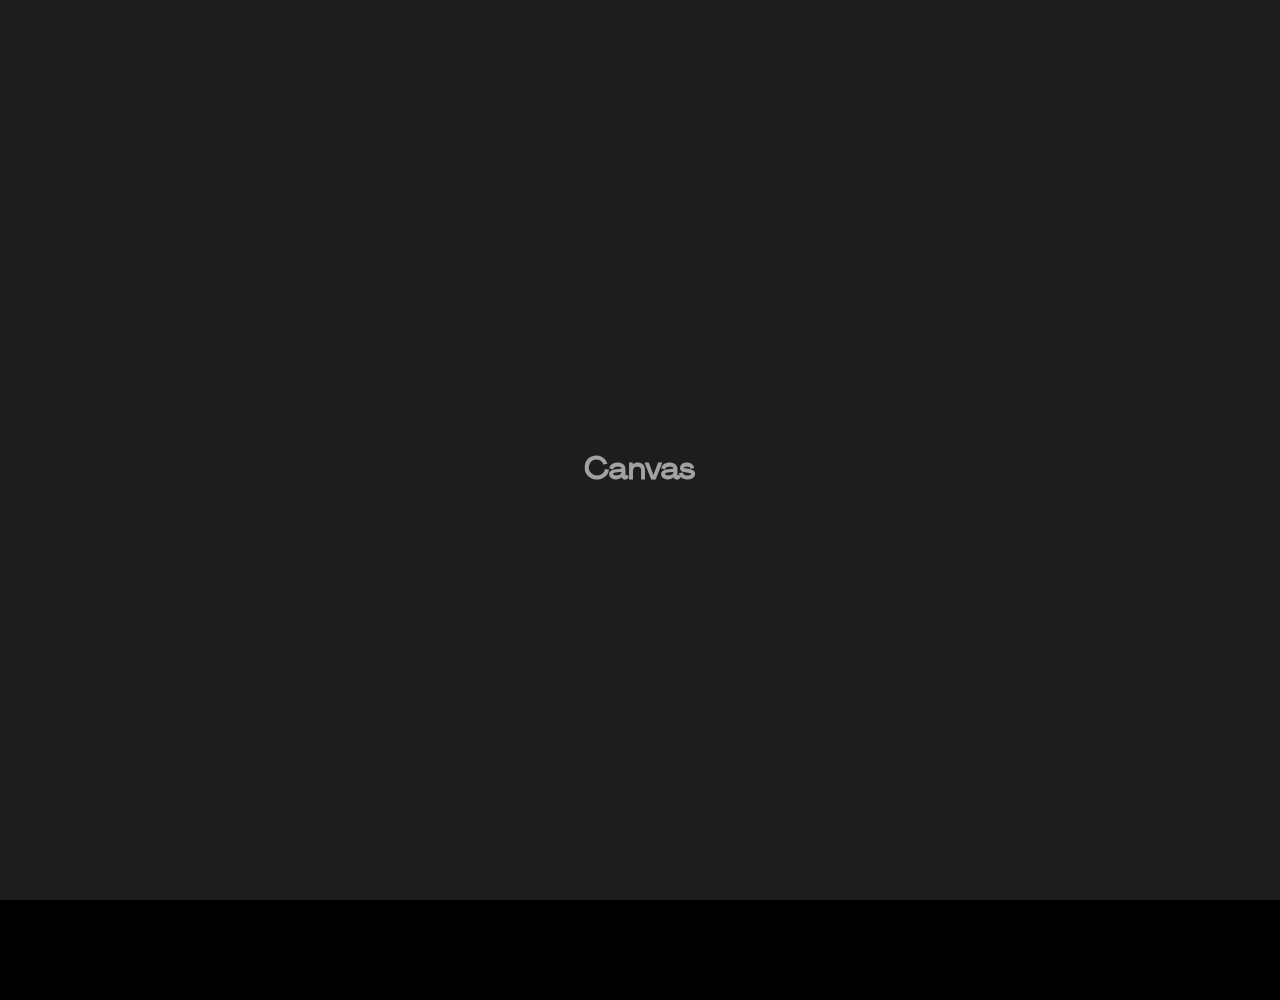
<file: index.html>
<!DOCTYPE html>
<html lang="en">

<head> 
    <meta charset="UTF-8">
    <meta http-equiv="X-UA-Compatible" content="IE=edge">
    <meta name="viewport" content="width=device-width, initial-scale=1.0, maximum-scale=1.0, user-scalable=no" />
    <meta http-equiv="X-UA-Compatible" content="IE=7">
    <meta name="description" content="Canvas Particles System">
    <meta name="keywords" content="Canvas, 2D Particles System, Html5 Canvas"> 
    <title>Canvas System</title>
    <link rel="stylesheet" href="css/style.css">
    <link rel="shortcut icon" href="images/cava_icon.ico" type="image/x-icon">
</head>

<body>
    <div class="loading">
        <h1 class="l-text">Canvas</h1>
    </div>
    
    <div class="load-back"></div>
    <canvas></canvas>
    <div class="logotainer">
        <a href="index.html" class="gsap-list">W2D</a>
    </div>
    <div class="main__top">
        <div class="content">
        <div class="parent-heading">
            <img class="opac" src="images/chev.png" alt="">
            <h1 class="gsap-list top_text quote"><span class="textAnimation">Canvas</span> Particles <br> System</h1>
        </div>
        <ol>
            <h3 class="gsap-list menu-heading">Menu</h3>
            <li class="gsap-list menu-item"><a href="rootexam.html">Root Paint Brush Effect <ion-icon
                        name="arrow-forward-circle-outline">
                    </ion-icon></a></li>
            <li class="gsap-list menu-item"><a href="push.html">Advance Canvas Particles System <ion-icon
                        name="arrow-forward-circle-outline"></ion-icon></a></li>
            <li class="gsap-list menu-item"><a href="CanvasPhysics.html">Canvas Physics<ion-icon
                        name="arrow-forward-circle-outline"></ion-icon></a></li>
             <li class="gsap-list menu-item"><a href="Neon.html">Neon Paint<ion-icon
                        name="arrow-forward-circle-outline"></ion-icon></a></li>
        </ol>
    </div>
</div>











<!-- Modals
<div class="modal__simple " id="modalf">
    <a href="#" class="close-modal"><ion-icon name="close-circle-outline"></ion-icon></a>
    <div class="modal_content">
        <h1>1. Simple Canvas Particles System</h1>
        <p>Important Notes:</p>
        <p>I gave user all the options to create this crazy effect. you'll have to give value to each and every option i've added to this canvas effect system. read about these properties that are mandatory for this effect to work properly</p>
        <ol>
            <li>What is Radius?</li>
            <p>In simple words (radius or area around mouse), In order to push particles away or create a magnet effect to (mouse area/radius) you'll have to define its radius. well lets try 500. remember 500 is good enough for this effect to work properly. </p>
            <li>What are these 2 effects?</li>
            <p>There are 2 effects. it's on user to choose between these 2 effects just try it. first one is magnet effect (all these arcs will react as magnet to mousemove or smartphone touchmove event) and second is push effect particles will react to cursor as it is infected with (corona lol) give it a try :P</p>
            <li>Paticles on screen?</li>
            <p>This is the third and last option for this effect to work. this is simply asking user how many particles to appear on canvas element for performance issues you can't give it a value of above 500.</p>
        </ol>
    </div>
</div>

<div class="modal__simple " id="modals">
    <a href="#" class="close-modal"><ion-icon name="close-circle-outline"></ion-icon></a>
    <div class="modal_content">
        <h1>2. Simple Canvas Particles System</h1>
        <p>Important Notes:</p>
        <p>I gave user all the options to create this crazy effect. you'll have to give value to each and every option i've added to this canvas effect system. read about these properties that are mandatory for this effect to work properly</p>
        <ol>
            <li>What is Radius?</li>
            <p>In simple words (radius or area around mouse), In order to push particles away or create a magnet effect to (mouse area/radius) you'll have to define its radius. well lets try 500. remember 500 is good enough for this effect to work properly. </p>
            <li>What are these 2 effects?</li>
            <p>There are 2 effects. it's on user to choose between these 2 effects just try it. first one is magnet effect (all these arcs will react as magnet to mousemove or smartphone touchmove event) and second is push effect particles will react to cursor as it is infected with (corona lol) give it a try :P</p>
            <li>Paticles on screen?</li>
            <p>This is the third and last option for this effect to work. this is simply asking user how many particles to appear on canvas element for performance issues you can't give it a value of above 500.</p>
        </ol>
    </div>
</div>

<div class="modal__simple " id="modalt">
    <a href="#" class="close-modal"><ion-icon name="close-circle-outline"></ion-icon></a>
    <div class="modal_content">
        <h1>3. Simple Canvas Particles System</h1>
        <p>Important Notes:</p>
        <p>I gave user all the options to create this crazy effect. you'll have to give value to each and every option i've added to this canvas effect system. read about these properties that are mandatory for this effect to work properly</p>
        <ol>
            <li>What is Radius?</li>
            <p>In simple words (radius or area around mouse), In order to push particles away or create a magnet effect to (mouse area/radius) you'll have to define its radius. well lets try 500. remember 500 is good enough for this effect to work properly. </p>
            <li>What are these 2 effects?</li>
            <p>There are 2 effects. it's on user to choose between these 2 effects just try it. first one is magnet effect (all these arcs will react as magnet to mousemove or smartphone touchmove event) and second is push effect particles will react to cursor as it is infected with (corona lol) give it a try :P</p>
            <li>Paticles on screen?</li>
            <p>This is the third and last option for this effect to work. this is simply asking user how many particles to appear on canvas element for performance issues you can't give it a value of above 500.</p>
        </ol>
    </div>
</div> -->




</body>

</html>
<script src="js/gsap.min.js"></script>
<!-- <script src="https://unpkg.com/ionicons@5.4.0/dist/ionicons.js"></script> -->
<script src="js/index.js"></script>
</file>
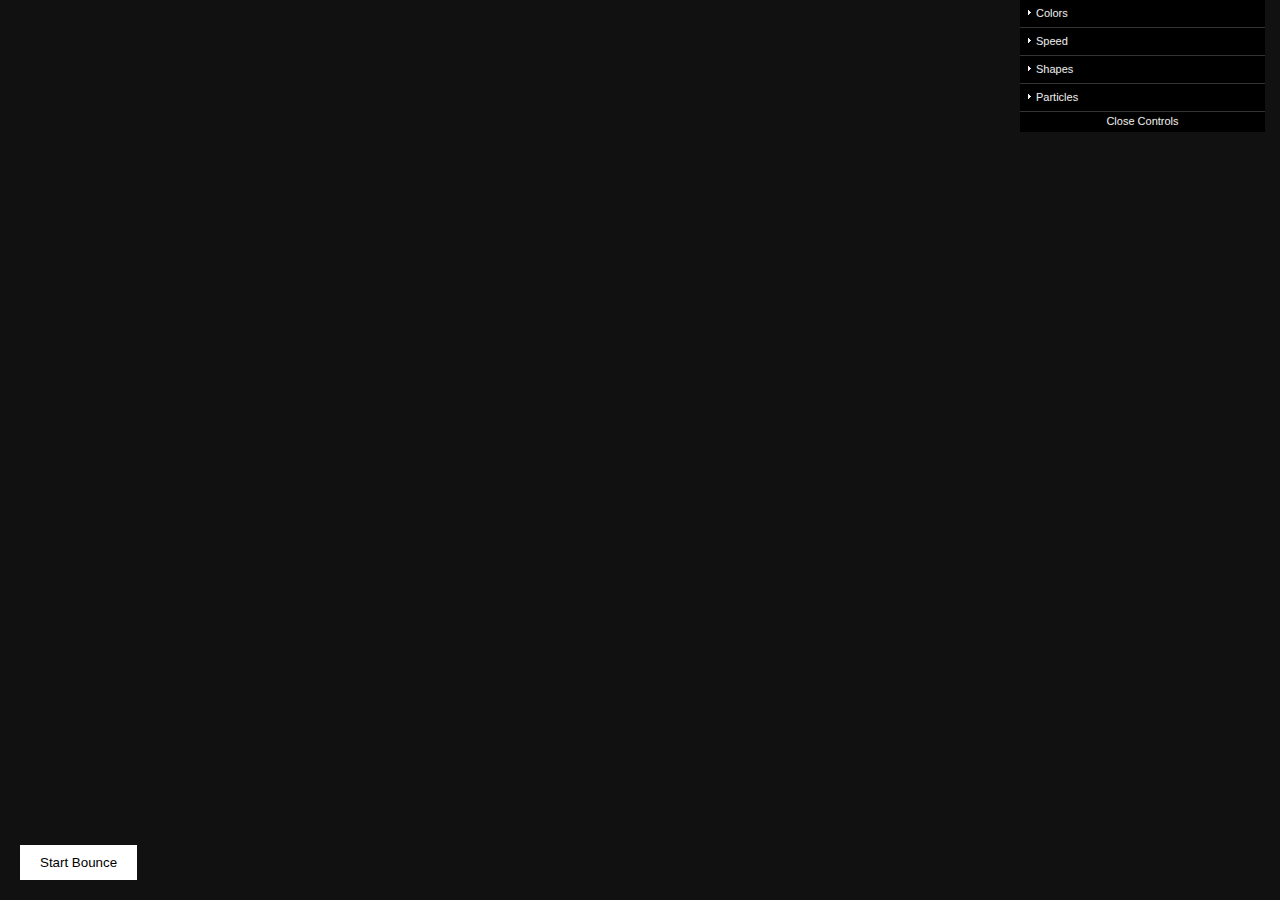
<file: CanvasPhysics.html>
<!DOCTYPE html>
<html lang="en">
<head>
    <meta charset="UTF-8">
    <meta http-equiv="X-UA-Compatible" content="IE=edge">
    <meta name="viewport" content="width=device-width, initial-scale=1.0, maximum-scale=1.0, user-scalable=no" />
    <meta http-equiv="X-UA-Compatible" content="IE=7">
    <meta name="description" content="Canvas Particles System">
    <meta name="keywords" content="Canvas, 2D Particles System, Html5 Canvas"> 
    <link rel="shortcut icon" href="images/cava_icon.ico" type="image/x-icon">    
    <title>Canvas Physics</title>
    <link rel="stylesheet" href="css/Physics.css">
</head>
<body>
    <canvas></canvas>
    <button class="btn-01">Start Bounce</button> 
</body>
</html>
<script src="js/dat.gui.min.js"></script>
<script src="js/Physics.js"></script>
</file>
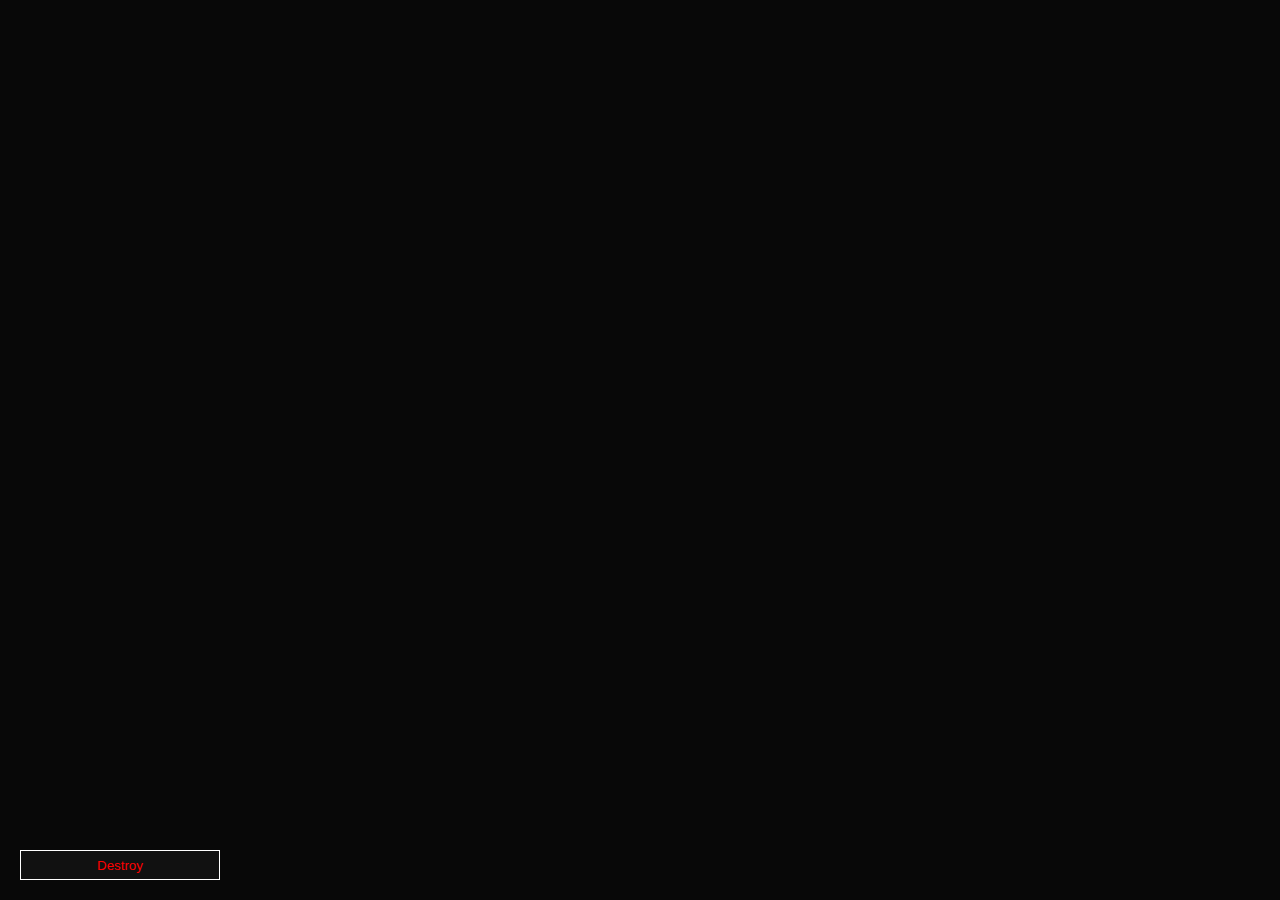
<file: neon.html>
<!DOCTYPE html>
<html lang="en">
<head>
    <meta charset="UTF-8">
    <meta http-equiv="X-UA-Compatible" content="IE=edge">
    <meta name="viewport" content="width=device-width, initial-scale=1.0">
    <title>Blober</title>
    <style>
        *{
            margin: 0;
            padding: 0;
        }
        body{
            min-height: 100vh;
            background: #111;
        }
        canvas{
            display: block;
            position: fixed;
            top: 0;
            left: 0;
            height: 100%;
            width: 100%;
            will-change: filter;
            transform: translate3d(0, 0, 0);
        }
        button{
            position: absolute;
            bottom: 20px;
            left: 20px;
            width: 200px;
            height: 30px;
            background: #111;
            color: #fff;
            border: 1px solid #fff;
            overflow: hidden;
        }
       
       
    </style>
</head>
<body>
    <canvas></canvas>
    <svg>
        <defs>
          <filter id="goo">
            <feGaussianBlur in="SourceGraphic" stdDeviation="10" result="blur" />
            <feColorMatrix in="blur" mode="matrix" values="1 0 0 0 0  0 1 0 0 0  0 0 1 0 0  0 0 0 18 -7" result="goo" />
            <feComposite in="SourceGraphic" in2="goo" operator="atop"/>
          </filter>
        </defs>
      </svg>

</body>
</html>
<script>





let mouse = {x:undefined,y:undefined},
        particlesArray = [],
        drawing = false,
        attract = false, 
        hue = 0,
        angle = 0,
        isHeart = false,
        number = 2,
        sizeEdit = 10;
    /** @type {HTMLCanvasElement} */
    const canvas = document.querySelector('canvas');
    const ctx = canvas.getContext('2d');
    canvas.width = window.innerWidth;
    canvas.height = window.innerHeight;
    const btn =  document.createElement('button')
    document.body.appendChild(btn).textContent = 'Destroy';


  
    class Particle {
        constructor(){
            this.x = mouse.x;
            this.y =  mouse.y;
            this.velocity = Math.random() * 0.08;
            this.size = window.innerWidth > 768 ? 10 : sizeEdit ? 8 : 8;    
            this.activate = 'red';
            this.colorsArray =['#F44336','#FFEBEE','#FFCDD2','#EF9A9A','#E57373','#EF5350','#E53935','#D32F2F','#C62828','#B71C1C','#FF8A80','#FF5252','#FF1744','#D50000','#FCE4EC','#F8BBD0','#F48FB1','#F06292','#EC407A','#E91E63','#D81B60','#C2185B','#AD1457','#880E4F','#FF80AB','#FF4081','#F50057','#C51162','#F3E5F5','#E1BEE7','#CE93D8','#BA68C8','#AB47BC','#9C27B0','#8E24AA','#7B1FA2','#6A1B9A','#4A148C','#EA80FC','#E040FB','#D500F9','#AA00FF','#EDE7F6','#D1C4E9','#B39DDB','#9575CD','#7E57C2','#673AB7','#5E35B1','#512DA8','#4527A0','#311B92','#B388FF','#7C4DFF','#651FFF','#6200EA','#E8EAF6','#C5CAE9','#9FA8DA','#7986CB','#5C6BC0','#3F51B5','#3949AB','#303F9F','#283593','#1A237E','#8C9EFF','#536DFE','#3D5AFE','#304FFE','#E3F2FD','#BBDEFB','#90CAF9','#64B5F6','#42A5F5','#2196F3','#1E88E5','#1976D2','#1565C0','#0D47A1','#82B1FF','#448AFF','#2979FF','#2962FF','#E1F5FE','#B3E5FC','#81D4FA','#4FC3F7','#29B6F6','#03A9F4','#039BE5','#0288D1','#0277BD','#01579B','#80D8FF','#40C4FF','#00B0FF','#0091EA','#E0F7FA','#B2EBF2','#80DEEA','#4DD0E1','#26C6DA','#00BCD4','#00ACC1','#0097A7','#00838F','#6064','#84FFFF','#18FFFF','#00E5FF','#00B8D4','#E0F2F1','#B2DFDB','#80CBC4','#4DB6AC','#26A69A','#9688','#00897B','#00796B','#00695C','#004D40','#A7FFEB','#64FFDA','#1DE9B6','#00BFA5','#E8F5E9','#C8E6C9','#A5D6A7','#81C784','#66BB6A','#4CAF50','#43A047','#388E3C','#2E7D32','#1B5E20','#B9F6CA','#69F0AE','#00E676','#00C853','#F1F8E9','#DCEDC8','#C5E1A5','#AED581','#9CCC65','#8BC34A','#7CB342','#689F38','#558B2F','#33691E','#CCFF90','#B2FF59','#76FF03','#64DD17','#F9FBE7','#F0F4C3','#E6EE9C','#DCE775','#D4E157','#CDDC39','#C0CA33','#AFB42B','#9E9D24','#827717','#F4FF81','#EEFF41','#C6FF00','#AEEA00','#FFFDE7','#FFF9C4'];
            this.color = `hsl(${hue}, 100%, 50%)`;
            this.restore = `hsl(${hue}, 100%, 50%)` 
            this.speedX = (Math.random() * 0.10 - 0.05);
            this.speedY = (Math.random() * 0.10 - 0.05);
            this.cocox = btn.style.color = this.restore;
            this.pointer = 50;
        }
        particlesUpdate(){
            if(attract === true){
                
                this.x += this.speedX * this.velocity;
                this.y += this.speedY * this.velocity;
                this.speedX += Math.random() * 0.01 - 0.005;
                this.speedY += Math.random() * 0.01 - 0.005;
                this.velocity += 0.08;
                this.size -= 0.02;
            }
    }
        particlesDraw(){
            ctx.beginPath();
            ctx.arc(this.x, this.y, this.size, Math.PI * 2, false);
            ctx.fillStyle = this.color;
            ctx.fill();
            ctx.closePath();
          
    }
}


     
    btn.onclick = () => {
        attract = !attract;
    }

    const pat = new Particle();

    function keyP(){
        if(event.key == 'j') isHeart ^= true;
        if(event.key == 's') {attract = !attract;};
        if(event.key == '+') sizeEdit++;
        if(event.key == '-') sizeEdit--;
        if(event.key == 'c') clearFunc();
    }
    //Function for MouseMovement
    function mouseCords(e) {
        mouse.x = event.x;
        mouse.y = event.y;

      if(drawing){
        for(let i = 0; i < 1; i++){
            particlesArray.push(new Particle());
        }
      }
    }
    //Function for Resize Event
    function clearFunc() {
        ctx.clearRect(0,0,canvas.width, canvas.height);
        particlesArray = [];
        canvas.width = window.innerWidth;
        canvas.height = window.innerHeight;
    }
    //Some Mouse Events
    canvas.addEventListener('mousedown', () => {drawing = true;})
    canvas.addEventListener('mouseup' , () => {drawing = false;})
    canvas.addEventListener('mousemove', mouseCords);
           addEventListener('keypress', keyP)
    canvas.addEventListener('resize', clearFunc);
    canvas.addEventListener('touchmove', (event) => {
        mouse.x = event.touches[0].clientX;
        mouse.y = event.touches[0].clientY;
    })
    canvas.addEventListener('touchstart', () => {
        drawing = true;
    })
    canvas.addEventListener('touchend', () => {
        drawing = false;
    })

    

    function handleAnimation() {
        for(let i = 0; i < particlesArray.length; i++){            
            particlesArray[i].particlesDraw();
            particlesArray[i].particlesUpdate(); 

        isHeart ? particlesArray[i].color = particlesArray[i].activate 
                : particlesArray[i].color = particlesArray[i].restore;
        attract ? btn.textContent = 'Stop' : btn.textContent = 'Destroy';       
        
        particlesArray[i].size = sizeEdit
        
            if(particlesArray[i].size < 0.1){
            particlesArray.splice(i, 1);
            --i;
        }
       
    }   
}

    function animateParticles() {
        handleAnimation();        
        requestAnimationFrame(animateParticles);
        ctx.fillStyle = 'rgba(0,0,0,0.02)';
        ctx.fillRect(0, 0, canvas.width, canvas.height);
        angle+=0.1;
        hue++;
    }

animateParticles();

</script>
</file>
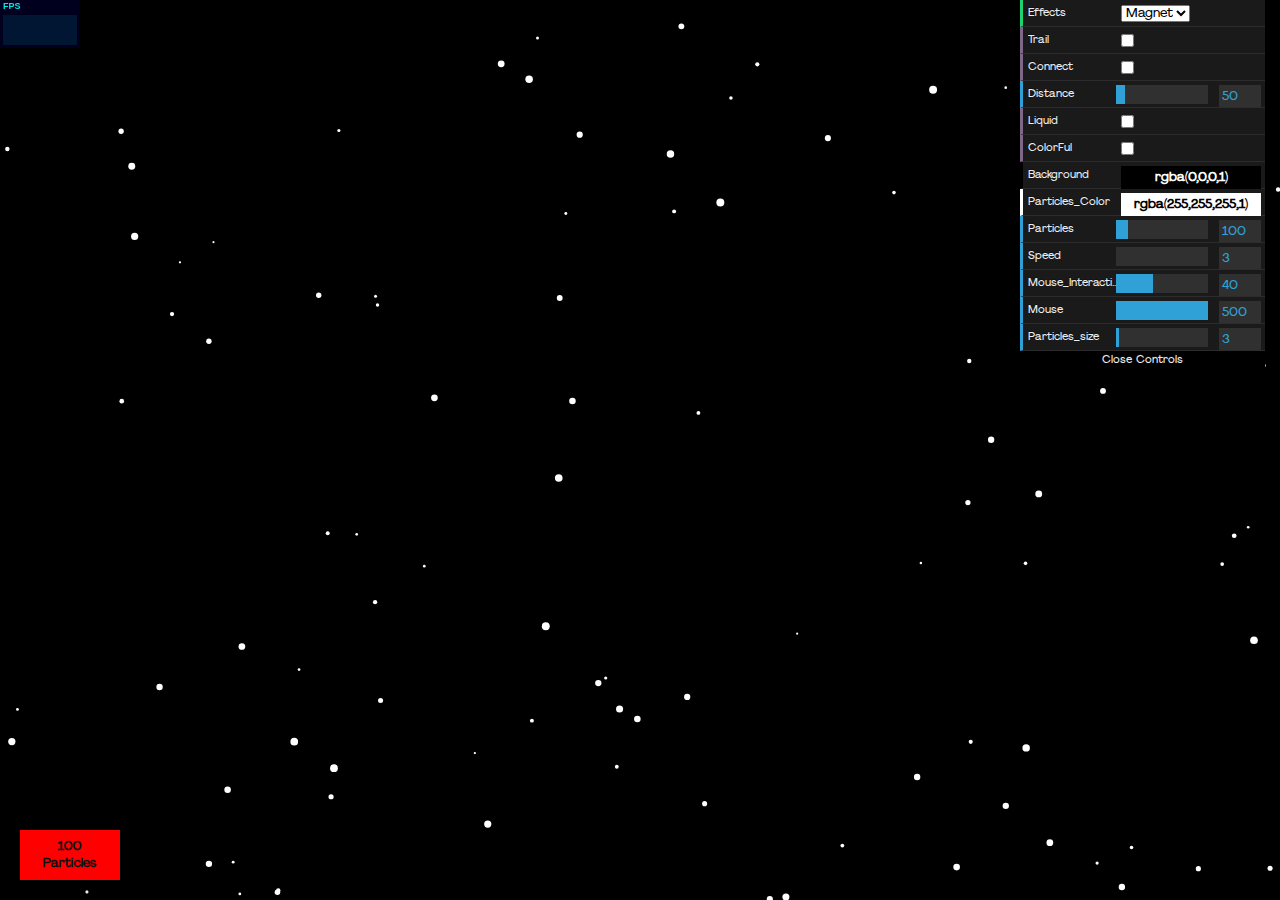
<file: push.html>
<!DOCTYPE html>
<html lang="en">
<head>
    <meta charset="UTF-8">
    <meta http-equiv="X-UA-Compatible" content="IE=edge">
    <meta name="viewport" content="width=device-width, initial-scale=1.0, maximum-scale=1.0, user-scalable=no" />
    <meta http-equiv="X-UA-Compatible" content="IE=7">
    <meta name="description" content="Canvas Particles System">
    <meta name="keywords" content="Canvas, 2D Particles System, Html5 Canvas"> 
    <meta name="author" content="Aliyan">
    <title>Canvas</title>
    <link rel="stylesheet" href="css/push.css">
    <link rel="stylesheet" href="css/dat.gui.css"> 
</head>
<body>
    <canvas></canvas>
    <h5></h5>
</body>
</html>
<script src="js/dat.gui.min.js"></script>
<script src="js/stats.min.js"></script>
<script src="js/push.js"></script>
</file>
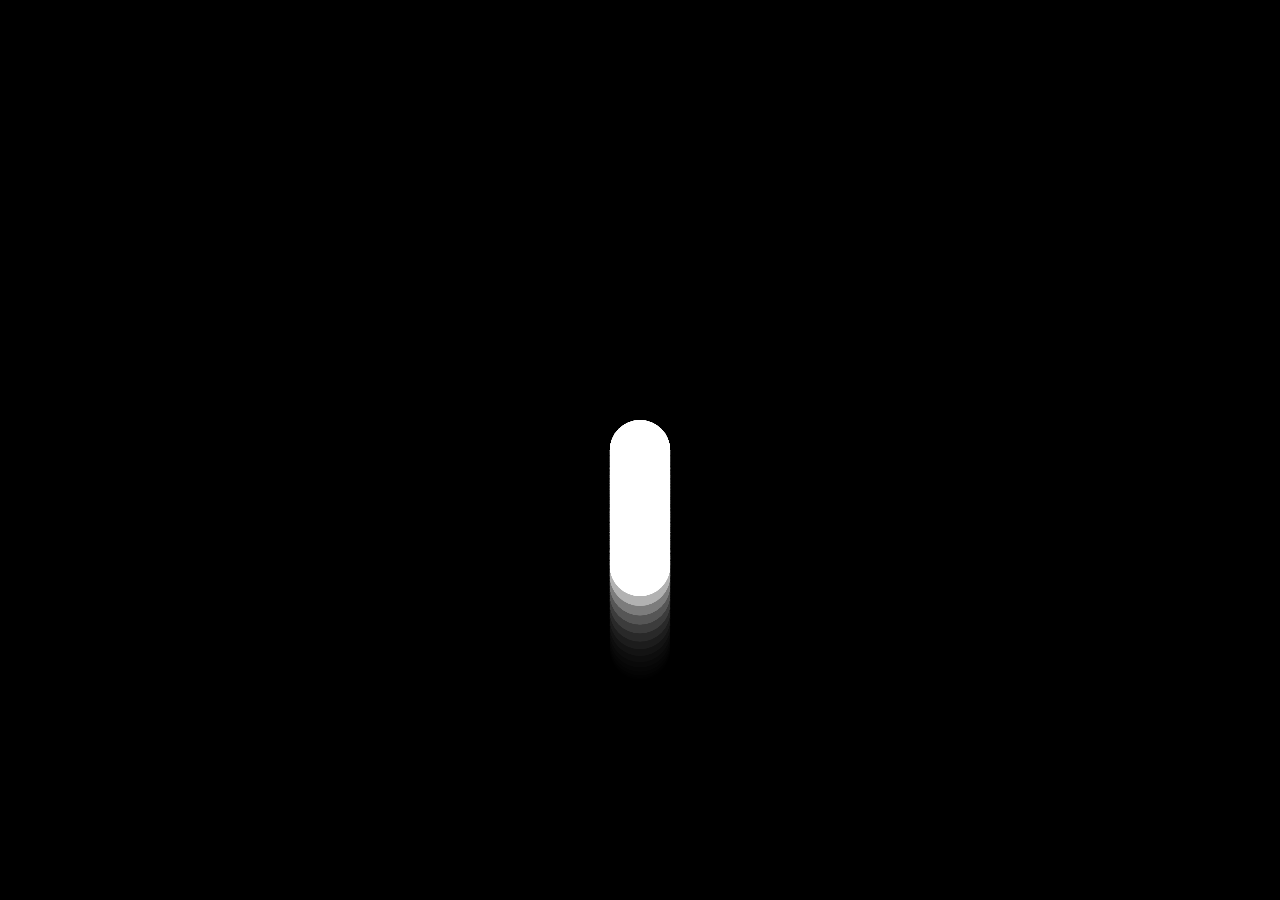
<file: rain.html>
<!DOCTYPE html>
<html lang="en">
<head>
    <meta charset="UTF-8" />
    <meta http-equiv="X-UA-Compatible" content="IE=edge" />
    <meta name="viewport" content="width=device-width, initial-scale=1.0" />
    <meta name="description" content="Rain Particles Effect" />
    <meta name="author" content="linux" />
    <meta name="keywords" content="Rain, HTML5 cavnas, Movement, Physics">
    <title>Rain Particles</title>
    <style>
        *{
            margin: 0;
            padding: 0;
            box-sizing: border-box;
        }
        body{
            height: 100vh;
            background: #1d2125;
        }
        canvas{
            position: fixed;
            top: 0;
            left: 0;
            height: 100vh;
            width: 100%;
            display: block;
        }
    </style>
</head>
<body>
    <canvas></canvas>
</body>
</html>
<script>

    const canvas = document.querySelector('canvas');
    const ctx = canvas.getContext('2d');
    canvas.height = window.innerHeight;
    canvas.width = window.innerWidth;
    
    let angle = 0;

    let colorsArray = ['#a5cecd','#94b9b8','#a0acc0', '#2f7a8a', '#62909b'];
    let particlesArray = [];
    class Particles{
        constructor(){
            this.x =  window.innerWidth / 2;
            this.y =  window.innerHeight / 2;
            this.baseX = this.x;
            this.baseY = this.y;
            this.size = 30;
            this.color = '#fff';
            this.speedX = Math.random() * 0;
            this.speedY = Math.random() * 10;
        }
        draw(){
            ctx.beginPath();
            ctx.fillStyle = this.color;
            ctx.arc(this.x, this.y, this.size, 0, 2 * Math.PI, false);
            ctx.fill();
            ctx.closePath();
        
        }
        update(){
            // this.x += this.speedX
               this.y += this.speedY * Math.sin(angle);
               this.x += this.speedX * Math.cos(angle);
            //    if(this.x >  window.innerWidth || this.x < 0){
            //        this.x = -this.speedX + Math.cos(angle);
                   
            //    }
            //    if(this.y > window.innerHeight || this.y < 0){
            //        this.y = -this.speedY * Math.sin(angle);
            //    }
               
        }

    }

    

    
    addEventListener('resize',init);    
        


    function pushArray(){
        for(let i = 0; i < 1000; i++){
            particlesArray.push(new Particles());
        }
    }
    pushArray();

    
    function updateArray(){
        if(particlesArray.length < 1){
        }
        for(let i = 0; i < particlesArray.length; i++){
            particlesArray[i].update();
            particlesArray[i].draw();
        }
    }


    function frame(){
        ctx.fillStyle = 'rgba(0,0,0,0.3)'
        ctx.fillRect(0,0,window.innerWidth,window.innerHeight);
        updateArray();
        requestAnimationFrame(frame);
        angle+=0.1;
    }

    function init(){
        canvas.width = window.innerWidth;
        canvas.height = window.innerHeight;
        particlesArray = [];
        pushArray();
    }
    frame();
</script>
</file>
<file: css/style.css>
@font-face {
    font-family: agrandir;
    src: url(agrandir.ttf);
}

:root {
    --body-background-color: hsl(0, 100%, 50%);
    --textAnimation: hsl(0, 100%, 50%);
    --text-color:#131313;
    --blur-in-pixels:25px;
    --height-100:100%;
    --height-100vh:100vh;
}
span.textAnimation{
    color: var(--textAnimation);
}
* {
    margin: 0;
    padding: 0;
    box-sizing: border-box;
    font-family: agrandir;
    color: #fff !important  ;
}

html, body{
    height:100%;
    width:100%;
    overscroll-behavior:contain;
}
body {
    background: var(--body-background-color);
    height: 100%;
    background-color: #000000;
    background-image: url("data:image/svg+xml,%3Csvg xmlns='http://www.w3.org/2000/svg' viewBox='0 0 1600 900'%3E%3Cdefs%3E%3ClinearGradient id='a' x1='0' x2='0' y1='1' y2='0' gradientTransform='rotate(0,0.5,0.5)'%3E%3Cstop offset='0' stop-color='%230FF'/%3E%3Cstop offset='1' stop-color='%23CF6'/%3E%3C/linearGradient%3E%3ClinearGradient id='b' x1='0' x2='0' y1='0' y2='1' gradientTransform='rotate(149,0.5,0.5)'%3E%3Cstop offset='0' stop-color='%23F00'/%3E%3Cstop offset='1' stop-color='%23FC0'/%3E%3C/linearGradient%3E%3C/defs%3E%3Cg fill='%23FFF' fill-opacity='0' stroke-miterlimit='10'%3E%3Cg stroke='url(%23a)' stroke-width='4.949999999999999'%3E%3Cpath transform='translate(-26.25 6) rotate(3.75 1409 581) scale(1.015)' d='M1409 581 1450.35 511 1490 581z'/%3E%3Ccircle stroke-width='1.6500000000000001' transform='translate(-15 15) rotate(4.5 800 450) scale(1.008)' cx='500' cy='100' r='40'/%3E%3Cpath transform='translate(13.5 -45) rotate(45 401 736) scale(1.008)' d='M400.86 735.5h-83.73c0-23.12 18.74-41.87 41.87-41.87S400.86 712.38 400.86 735.5z'/%3E%3C/g%3E%3Cg stroke='url(%23b)' stroke-width='1.5'%3E%3Cpath transform='translate(90 -6) rotate(1.5 150 345) scale(0.985)' d='M149.8 345.2 118.4 389.8 149.8 434.4 181.2 389.8z'/%3E%3Crect stroke-width='3.3000000000000003' transform='translate(-60 -37.5) rotate(54 1089 759)' x='1039' y='709' width='100' height='100'/%3E%3Cpath transform='translate(-90 30) rotate(9 1400 132)' d='M1426.8 132.4 1405.7 168.8 1363.7 168.8 1342.7 132.4 1363.7 96 1405.7 96z'/%3E%3C/g%3E%3C/g%3E%3C/svg%3E");
    background-attachment: fixed;
    background-size: cover;
    background-position: center;
}
.l-text{
    position: absolute;
    top: 50%;
    left: 50%;
    transform: translate(-50%,-50%);
    color: rgba(0,0,0,0.5);
    -webkit-text-stroke: #111;
}

.main__top {
    height: 100%;
    position: fixed;
    display: flex;
    justify-content: center;
    align-items: flex-start;
    flex-direction: column;
    top:10%;
}
.content{
    padding-left: 30px;
}
.top_text {
    color: var(--text-color);
    font-size: clamp(1.8em, 6vw, 3rem); 
    font-family: agrandir;
}

.parent-heading ~ ol {
    display: flex;
    justify-content: center;
    align-items: flex-start;
    flex-direction: column;
    padding: 100px 20px;
}

.parent-heading ~ ol li {
    margin: 10px 0px;
}

.parent-heading ~ ol li a {
    display: inline-block;
    text-decoration: none;
    color:var(--text-color);
    font-size: 20px;
    transition: transform 200ms ease-out;
}
@media (max-width:786px){
    ol li a{
        font-size: 12px;
    }
    .logotainer{
        padding-left: 30px !important;
    }
    
    .modal__simple{
        padding: 50px 30px;
    } 
}

ol li a:hover {
    transform: translateX(10px);
    transition: transform 200ms ease-in;
}

.logotainer {
    position: fixed;
    height: 100px;
    width: 100%;
}

.logotainer a {
    display: inline-block;
    font-size: 24px;
    padding: 40px;
    font-family: agrandir;
    text-transform: uppercase;
    letter-spacing: 4px;
    text-decoration: none;
    color: var(--text-color);
    font-weight: bolder;
}

.parent-heading {
    position: relative;
}

.parent-heading img {
    display: block;
    width: 100px;
    filter:invert(1);
    margin-bottom: 20px;
    object-fit: cover;
}

canvas {
    position: fixed;
    top: 0;
    left: 0;
    display: block;
    z-index: -1;    
}

a {
    position: relative;
    z-index: 9999 !important;
}

body:after {
    content: "";
    position: fixed;
    top: 0;
    bottom: 0;
    left: 0;
    right: 0;
    background: hsla(180, 0%, 50%, 0.25);
    pointer-events: none;
}
h3.gsap-list{
    margin-left:-10px ;
}

.loading,
.load-back {
    position: fixed;
    z-index: 9999;
    background: #1d1d1d;
    width: 100%;
    height: 100%;
}

.load-back {
    z-index: 9998;
    background: #fff;
}
.centered-text span{
    position: absolute;
    top: 40%;
    left: 50%;
    opacity: 0;
    visibility: hidden;
    transform: translate(-50%,-50%);
}


/*modals*/

.modal__simple{
    position: fixed;
    top: 50%;
    left: 50%;
    transform: translate(-50%,-50%) scale(0);
    width: 1000px;
    z-index: 999999;
    padding: 50px;
    opacity: 0;
    border-radius: 21px;
    border: 1px solid #fff;
    transition: all 200ms linear;
}
.active{
    background: rgba(0,0,0,0.5);
    transform:translate(-50%,-50%) scale(1);
    transition:all 200ms linear;
    opacity: 1;
}
.close-modal:hover{
    transform: rotate(360deg);
}
.close-modal{
    display:inline-block;
    position: absolute;
    top: 20px;
    right: 20px;
    font-size: 35px;
    color: #111;

}
.modal_content ol li{
    font-weight: bold;
    margin: 20px 0px;
}
.modal_content h1 + p{
    margin-top: 50px;
}

@media (max-width: 1005px){
    .modal__simple{
        height:100%;
        width: 100%;
       
    } 
} 

@media (max-height: 900px){
    .modal__simple{
        overflow-y:scroll;
        overflow-x:hidden;
    } 
}
.modal-first{
    top: 50%;
    transition: all 400ms linear;
    visibility: visible;
    transition: all 200ms linear;
}
.lineParent {
    overflow: hidden;
}
body:before{
    content: '';
    position: absolute;
    top: 0;
    left: 0;
    width: 100%;
    height: calc(100vh + 100px);
    background: rgba(0,0,0,0.5);
}
@media (max-width:398px){
    .menu-item a {
        font-size: 14px !important;
    }
}
@media (max-width:320px){
    .parent-heading img {
       
        width: 60px;
       
    }
    
}
</file>
<file: css/Physics.css>
html,body {
            overscroll-behavior: none;
            height:100%; 
            margin:0;
            padding:0;
        }
       canvas {
            display: block;
            margin: 0;
            padding: 0;
            position: fixed;
            top:0;
            left: 0;
            height:100%; 
            background: #111;
        }
        .btn-01 {
            position: absolute;
            bottom:20px;
            left: 20px;
            padding: 10px 20px;
            background: #fff;
            border: none;
            box-shadow: none;
        }
        svg{
            width: 0;
            height: 0;
        }
</file>
<file: css/push.css>
@font-face {
    font-family: agrandir;
    src: url(agrandir.ttf);
}
*{
    margin: 0;
    padding: 0;
    box-sizing: border-box;
    font-family: agrandir;
}
html, body{
    height:100%;
    width:100%;
    overscroll-behavior:contain;
}
body{
    position: relative;
    height: 100%;
    overflow:hidden;
    width: 100%;
    height: 100%;
   
}
canvas{
    position: fixed;
    top: 0;
    left: 0;
    display: block;
    overflow: hidden;
    animation: appear 1.4s linear 1;
}
h5{
    position: absolute;
    bottom: 20px;
    left: 20px;
    height: 50px;
    width: 100px;
    display:inline-flex;
    justify-content: center;
    align-items: center;
    background: rgba(255,0,0,1);
    color: #111;
    font-family: agrandir;
    user-select: none;
    filter: drop-shadow(0px 0px 15px rgba(0,0,0,0.4));
    pointer-events: none;
}
@keyframes appear{
from {
    transform:scale(0);
    opacity:0;
}
to {
    transform:scale(1);
    opacity:1;
}
}
</file>
<file: css/dat.gui.css>
.dg ul{list-style:none;margin:0;padding:0;width:100%;clear:both}.dg.ac{position:fixed;top:0;left:0;right:0;height:0;z-index:0}.dg:not(.ac) .main{overflow:hidden}.dg.main{-webkit-transition:opacity .1s linear;-o-transition:opacity .1s linear;-moz-transition:opacity .1s linear;transition:opacity .1s linear}.dg.main.taller-than-window{overflow-y:auto}.dg.main.taller-than-window .close-button{opacity:1;margin-top:-1px;border-top:1px solid #2c2c2c}.dg.main ul.closed .close-button{opacity:1 !important}.dg.main:hover .close-button,.dg.main .close-button.drag{opacity:1}.dg.main .close-button{-webkit-transition:opacity .1s linear;-o-transition:opacity .1s linear;-moz-transition:opacity .1s linear;transition:opacity .1s linear;border:0;line-height:19px;height:20px;cursor:pointer;text-align:center;background-color:#000}.dg.main .close-button.close-top{position:relative}.dg.main .close-button.close-bottom{position:absolute}.dg.main .close-button:hover{background-color:#111}.dg.a{float:right;margin-right:15px;overflow-y:visible}.dg.a.has-save>ul.close-top{margin-top:0}.dg.a.has-save>ul.close-bottom{margin-top:27px}.dg.a.has-save>ul.closed{margin-top:0}.dg.a .save-row{top:0;z-index:1002}.dg.a .save-row.close-top{position:relative}.dg.a .save-row.close-bottom{position:fixed}.dg li{-webkit-transition:height .1s ease-out;-o-transition:height .1s ease-out;-moz-transition:height .1s ease-out;transition:height .1s ease-out;-webkit-transition:overflow .1s linear;-o-transition:overflow .1s linear;-moz-transition:overflow .1s linear;transition:overflow .1s linear}.dg li:not(.folder){cursor:auto;height:27px;line-height:27px;padding:0 4px 0 5px}.dg li.folder{padding:0;border-left:4px solid rgba(0,0,0,0)}.dg li.title{cursor:pointer;margin-left:-4px}.dg .closed li:not(.title),.dg .closed ul li,.dg .closed ul li>*{height:0;overflow:hidden;border:0}.dg .cr{clear:both;padding-left:3px;height:27px;overflow:hidden}.dg .property-name{cursor:default;float:left;clear:left;width:40%;overflow:hidden;text-overflow:ellipsis}.dg .c{float:left;width:60%;position:relative}.dg .c input[type=text]{border:0;margin-top:4px;padding:3px;width:100%;float:right}.dg .has-slider input[type=text]{width:30%;margin-left:0}.dg .slider{float:left;width:66%;margin-left:-5px;margin-right:0;height:19px;margin-top:4px}.dg .slider-fg{height:100%}.dg .c input[type=checkbox]{margin-top:7px}.dg .c select{margin-top:5px}.dg .cr.function,.dg .cr.function .property-name,.dg .cr.function *,.dg .cr.boolean,.dg .cr.boolean *{cursor:pointer}.dg .cr.color{overflow:visible}.dg .selector{display:none;position:absolute;margin-left:-9px;margin-top:23px;z-index:10}.dg .c:hover .selector,.dg .selector.drag{display:block}.dg li.save-row{padding:0}.dg li.save-row .button{display:inline-block;padding:0px 6px}.dg.dialogue{background-color:#222;width:460px;padding:15px;font-size:13px;line-height:15px}#dg-new-constructor{padding:10px;color:#222;font-family:Monaco, monospace;font-size:10px;border:0;resize:none;box-shadow:inset 1px 1px 1px #888;word-wrap:break-word;margin:12px 0;display:block;width:440px;overflow-y:scroll;height:100px;position:relative}#dg-local-explain{display:none;font-size:11px;line-height:17px;border-radius:3px;background-color:#333;padding:8px;margin-top:10px}#dg-local-explain code{font-size:10px}#dat-gui-save-locally{display:none}.dg{color:#eee;font:11px 'Lucida Grande', sans-serif;text-shadow:0 -1px 0 #111}.dg.main::-webkit-scrollbar{width:5px;background:#1a1a1a}.dg.main::-webkit-scrollbar-corner{height:0;display:none}.dg.main::-webkit-scrollbar-thumb{border-radius:5px;background:#676767}.dg li:not(.folder){background:#1a1a1a;border-bottom:1px solid #2c2c2c}.dg li.save-row{line-height:25px;background:#dad5cb;border:0}.dg li.save-row select{margin-left:5px;width:108px}.dg li.save-row .button{margin-left:5px;margin-top:1px;border-radius:2px;font-size:9px;line-height:7px;padding:4px 4px 5px 4px;background:#c5bdad;color:#fff;text-shadow:0 1px 0 #b0a58f;box-shadow:0 -1px 0 #b0a58f;cursor:pointer}.dg li.save-row .button.gears{background:#c5bdad url([data-uri]) 2px 1px no-repeat;height:7px;width:8px}.dg li.save-row .button:hover{background-color:#bab19e;box-shadow:0 -1px 0 #b0a58f}.dg li.folder{border-bottom:0}.dg li.title{padding-left:16px;background:#000 url([data-uri]) 6px 10px no-repeat;cursor:pointer;border-bottom:1px solid rgba(255,255,255,0.2)}.dg .closed li.title{background-image:url([data-uri])}.dg .cr.boolean{border-left:3px solid #806787}.dg .cr.color{border-left:3px solid}.dg .cr.function{border-left:3px solid #e61d5f}.dg .cr.number{border-left:3px solid #2FA1D6}.dg .cr.number input[type=text]{color:#2FA1D6}.dg .cr.string{border-left:3px solid #1ed36f}.dg .cr.string input[type=text]{color:#1ed36f}.dg .cr.function:hover,.dg .cr.boolean:hover{background:#111}.dg .c input[type=text]{background:#303030;outline:none}.dg .c input[type=text]:hover{background:#3c3c3c}.dg .c input[type=text]:focus{background:#494949;color:#fff}.dg .c .slider{background:#303030;cursor:ew-resize}.dg .c .slider-fg{background:#2FA1D6;max-width:100%}.dg .c .slider:hover{background:#3c3c3c}.dg .c .slider:hover .slider-fg{background:#44abda}
</file>
